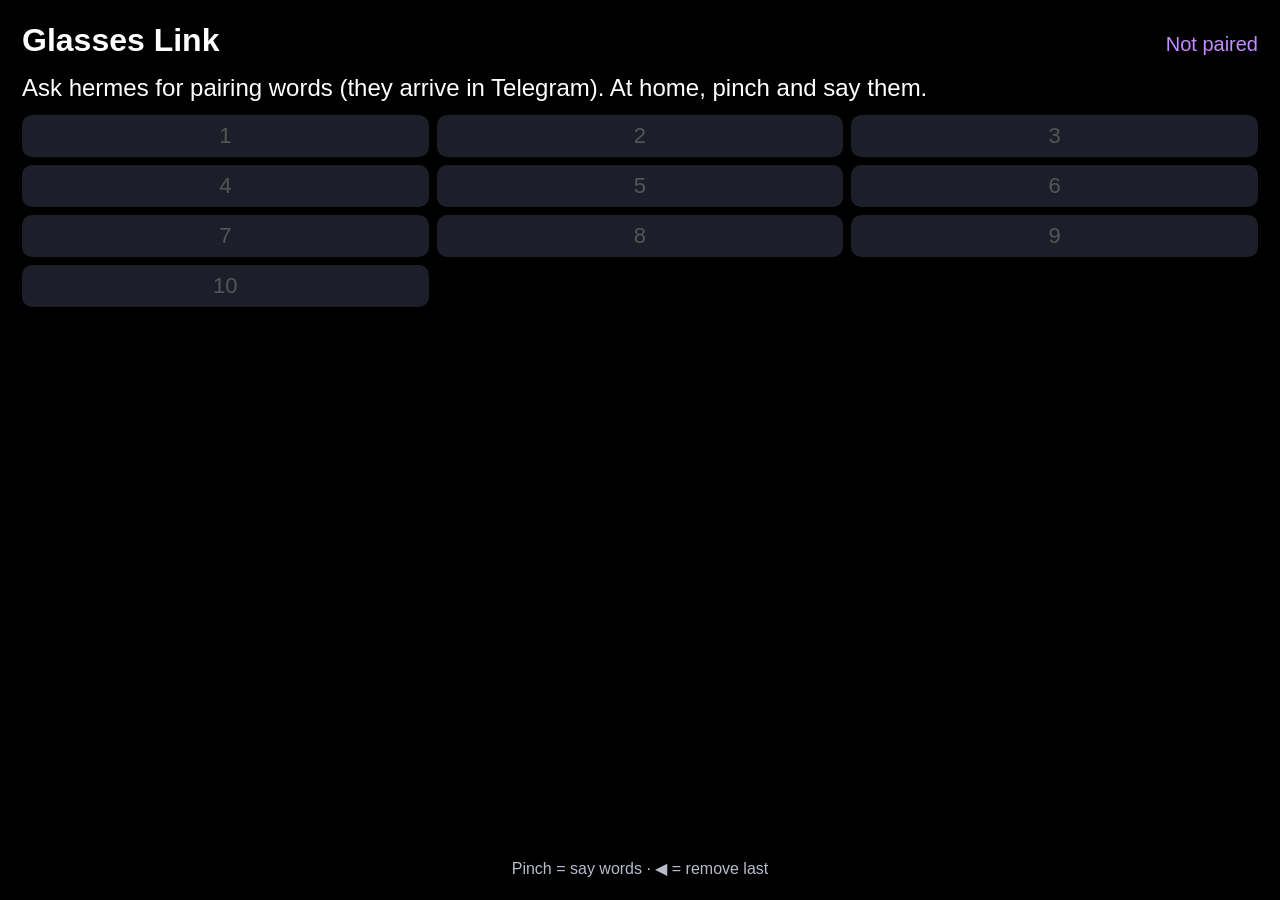
<file: index.html>
<!DOCTYPE html>
<html lang="en">
<head>
  <meta charset="UTF-8">
  <meta name="viewport" content="width=device-width, initial-scale=1.0, user-scalable=no">
  <meta name="description" content="Talk to Claude sessions from Meta Ray-Ban Display glasses. Messages are signed on the glasses; replies are encrypted.">
  <meta name="mrbd-web-app-capable" content="yes">
  <meta name="robots" content="noindex, nofollow, noarchive">
  <meta http-equiv="Content-Security-Policy" content="default-src 'self'; script-src 'self' 'unsafe-inline'; style-src 'unsafe-inline'; connect-src 'self' https://monitor.protaha.com; img-src data:; frame-src https://www.youtube-nocookie.com; base-uri 'none'; form-action 'none'">
  <title>Glasses Link</title>
  <link rel="icon" href="data:,">
  <style>
    :root { --bg:#000; --card:#1c1f2a; --text:#fff; --muted:#b8bccb; --busy:#5ee08a; --idle:#5ee08a; --focus:#ffd34d; --accent:#c08cff; --r:14px; }
    * { margin:0; padding:0; box-sizing:border-box; }
    html, body { width:100%; height:100%; }
    body { font-family:-apple-system,BlinkMacSystemFont,"Segoe UI",Roboto,sans-serif; background:var(--bg); color:var(--text); overflow:hidden; }
    .screen { height:100%; display:flex; flex-direction:column; padding:22px; gap:12px; }
    header { display:flex; justify-content:space-between; align-items:baseline; gap:12px; }
    h1 { font-size:32px; }
    #state { font-size:20px; color:var(--accent); font-variant-numeric:tabular-nums; }
    #body { flex:1; min-height:0; overflow-y:scroll; scrollbar-width:none; display:flex; flex-direction:column; gap:10px; }
    #body::-webkit-scrollbar { display:none; }
    #body.many { gap:6px; } #body.many .row { padding:7px 16px; font-size:21px; } #body.many .row .sub { font-size:16px; } #body.many .dot { width:15px; height:15px; }
    .row { display:flex; align-items:center; gap:14px; background:var(--card); border-radius:var(--r); padding:14px 18px; border:3px solid transparent; font-size:24px; font-weight:700; }
    .row.on { border-color:var(--focus); }
    .row .sub { margin-left:auto; font-size:18px; font-weight:400; color:var(--muted); }
    .dot { width:18px; height:18px; border-radius:50%; background:#8a8fa0; flex:none; }
    .busy .dot, .idle .dot { background:#8a8fa0; }
    .msg { flex:none; border-radius:var(--r); padding:10px 16px; font-size:21px; line-height:1.35; white-space:pre-line; }
    .msg .who { display:block; font-size:16px; font-weight:700; margin-bottom:2px; letter-spacing:.04em; text-transform:uppercase; }
    .msg.claude { background:var(--card); } .msg.claude .who { color:#36c8ff; }
    .msg.you { background:#23415a; } .msg.you .who { color:var(--focus); }
    .msg.progress { background:transparent; border:1px solid var(--busy); color:var(--muted); font-family:ui-monospace,Menlo,monospace; font-size:16px; line-height:1.3; white-space:pre-wrap; word-break:break-word; }
    .msg img.thumb { display:block; margin-top:8px; max-width:100%; max-height:240px; border-radius:10px; }
    .msg.working { background:transparent; border:2px dashed var(--busy); color:var(--busy); font-style:italic; }
    .msg.listening { background:transparent; border:2px dashed #36c8ff; color:#36c8ff; }
    .msg.reading { color:var(--muted); } .msg.reading .done { color:var(--muted); opacity:.7; }
    .msg.reading .hl-s { color:var(--text); background:rgba(255,211,77,.16); border-radius:6px; }
    .msg.reading .hl-w { background:var(--focus); color:#000; border-radius:4px; }
    .taps { font-size:30px; letter-spacing:.3em; text-align:center; color:var(--focus); margin:6px 0; }
    .msg.ask { background:transparent; border:2px solid var(--focus); } .msg.ask .who { color:var(--focus); }
    .note { font-size:22px; color:var(--muted); line-height:1.4; }
    .big { font-size:24px; line-height:1.4; }
    .words { display:grid; grid-template-columns:repeat(3,1fr); gap:8px; }
    .words span { background:var(--card); border-radius:10px; padding:8px; text-align:center; font-size:22px; }
    .words span.bad { color:#ff5c5c; } .words span.empty { color:#555; }
    .pin { display:flex; gap:16px; justify-content:center; margin:10px 0; }
    .pin span { width:64px; height:80px; border-radius:12px; background:var(--card); display:flex; align-items:center; justify-content:center; font-size:44px; font-weight:700; border:3px solid transparent; }
    .pin span.on { border-color:var(--focus); }
    .help { font-size:16px; color:var(--muted); text-align:center; }
    .vol { height:22px; border-radius:11px; background:var(--card); overflow:hidden; } .vol .fill { height:100%; background:var(--idle); }
    #music { position:fixed; right:0; bottom:0; width:200px; height:200px; border:0; opacity:0; pointer-events:none; }
    /* Session rail: always on the right while unlocked. red = waiting for you, green < 1 h, orange < 24 h, grey older */
    :root { --red:#ff5c5c; --green:#5ee08a; --orange:#ffb84d; --grey:#9aa0b2; }
    body.rail-on .screen { padding-right:calc(152px * var(--railtw, 1) * var(--railz, 1) + 12px); }
    /* the strip keeps the same size when the glasses text size changes: no text autosizing, plus a measured correction (--railz) */
    #rail { position:fixed; top:16px; right:12px; bottom:16px; width:calc(140px * var(--railtw, 1)); z-index:15; display:none; flex-direction:column; gap:6px; overflow:hidden;
            zoom:var(--railz, 1); -webkit-text-size-adjust:none; text-size-adjust:none; }
    #railprobe { position:fixed; left:-9999px; top:0; width:140px; font:700 50px -apple-system,BlinkMacSystemFont,"Segoe UI",Roboto,sans-serif; white-space:nowrap; -webkit-text-size-adjust:none; text-size-adjust:none; visibility:hidden; }
    body.rail-on #rail { display:flex; }
    #rail .rhead { font-size:17px; font-weight:800; text-align:center; padding:4px 0 2px; letter-spacing:.02em; }
    #rail .rhead.red { color:var(--red); } #rail .rhead.ok { color:var(--green); } #rail .rhead.off { color:var(--grey); }
    #rail .pill { flex:none; display:flex; flex-direction:column; gap:1px; background:var(--card); border-radius:10px; border-left:7px solid var(--grey); padding:5px 8px 5px 9px; }
    #rail .pill .rn { font-size:16px; font-weight:700; line-height:1.15; color:#fff; overflow:hidden; display:-webkit-box; -webkit-line-clamp:2; -webkit-box-orient:vertical; word-break:break-word; }
    #rail .pill .rt { font-size:17px; font-weight:700; font-variant-numeric:tabular-nums; }
    #rail .pill.green { border-left-color:var(--green); } #rail .pill.green .rt { color:var(--green); }
    #rail .pill.orange { border-left-color:var(--orange); } #rail .pill.orange .rt { color:var(--orange); }
    #rail .pill.grey { border-left-color:var(--grey); } #rail .pill.grey .rt { color:var(--grey); } #rail .pill.grey .rn { color:#c9cdd8; }
    #rail .pill.red { background:#b3261e; border-left-color:#ff5c5c; } #rail .pill.red .rt { color:#fff; }
    .dot.t-red { background:var(--red); } .dot.t-green { background:var(--green); } .dot.t-orange { background:var(--orange); } .dot.t-grey { background:var(--grey); } .dot.t-ask { background:#36c8ff; }
    #rail .more { font-size:15px; color:var(--muted); text-align:center; }
    #rail.stale .pill { background:var(--card) !important; border-left-color:#555 !important; } #rail.stale .pill .rt, #rail.stale .pill .rn { color:#9aa0b2 !important; }
  </style>
</head>
<body>
  <section class="screen">
    <header><h1 id="title">Glasses Link</h1><span id="state"></span></header>
    <div id="body"></div>
    <div class="help" id="help"></div>
  </section>
  <aside id="rail" aria-label="Sessions"></aside>
  <div id="railprobe" aria-hidden="true"><span>MMMMgg</span></div>
  <script src="words.js"></script>
  <script>
  (function () {
    'use strict';
    // ---- configuration (no secrets here: this page is public) ----
    var LOCAL = /^(127\.0\.0\.1|localhost)$/.test(location.hostname);
    var RELAY = LOCAL ? 'http://127.0.0.1:8791/devlink/api/' : 'https://monitor.protaha.com/devlink/api/';
    var PUB = LOCAL ? 'http://127.0.0.1:8766/pub/' : 'https://monitor.protaha.com/devlink/pub/';
    var SALT = 'glasses-devlink-v2', ITER = 200000, NWORDS = 10;
    var TARGETS = [{ id: 'hermes', name: 'hermes' }, { id: 'glasses-dev', name: 'glasses-dev' }, { id: 'claude', name: 'Ask Claude', ask: true }, { id: 'grano', name: 'Grano', noApprove: true },
                   { id: 'procurement', name: 'AFL Procurement', noApprove: true }, { id: 'afl-tracker', name: 'AFL Tracker', noApprove: true },
                   { id: 'customsez', name: 'CustomsEZ', noApprove: true }, { id: 'ksa-gda', name: 'KSA GDA', noApprove: true },
                   { id: 'security', name: 'Security', noApprove: true }, { id: 'italy', name: 'Italy trip', noApprove: true }];

    var bodyEl = document.getElementById('body'), stateEl = document.getElementById('state'),
        helpEl = document.getElementById('help'), titleEl = document.getElementById('title');
    var PAGE_V = '2026-11-25b';   // bump on every publish (glasses-link-publish.sh refuses an unchanged version)
    var enc = new TextEncoder();
    var K = null;                 // { mac, enc } non-extractable CryptoKeys + device token
    var S = { mode: 'boot', words: [], pin: [0, 0, 0, 0], at: 0, session: '', until: 0, target: 0, draft: '', msg: '',
              busy: false, reply: {}, answered: {} };

    // ---- small helpers ----
    function el(cls, text) { var d = document.createElement('div'); d.className = cls; if (text !== undefined) d.textContent = text; return d; }
    function hex(buf) { return Array.prototype.map.call(new Uint8Array(buf), function (b) { return ('0' + b.toString(16)).slice(-2); }).join(''); }
    function b64(s) { var bin = atob(s), u = new Uint8Array(bin.length); for (var i = 0; i < bin.length; i++) u[i] = bin.charCodeAt(i); return u; }
    var tts = window.speechSynthesis || null, speaking = false;
    // reading = what is being read aloud, so draw() can highlight the sentence (and word, if the voice reports words) and scroll to it
    var reading = null;
    // ---- background music: YouTube's own player in an isolated frame (no YouTube script in this page) ----
    var MUSIC_ID = 'P5r8Lp4tv2M';
    var music = { on: false, frame: null, ready: false, playing: null, vol: null, level: 40, yt: -1, pausedAt: 0, kickAt: 0 };
    try { var lv = parseInt(localStorage.getItem('gl-music-vol'), 10); if (lv >= 0 && lv <= 100) music.level = lv; } catch (e) {}
    function musicCmd(func, args) {
      if (!music.frame || !music.frame.contentWindow || !music.ready) return;   // the player starts itself (autoplay); commands only once it answers
      music.frame.contentWindow.postMessage(JSON.stringify({ event: 'command', func: func, args: args || [] }), 'https://www.youtube-nocookie.com');
    }
    function musicSync() {
      if (!music.frame) return;
      var want = music.on && !S.listening;                   // plays while the app is open; pauses only while the mic listens
      var vol = (speaking || (tts && tts.speaking)) ? Math.round(music.level * 0.35) : music.level;   // quieter while the page reads aloud
      if (want !== music.playing) { musicCmd(want ? 'playVideo' : 'pauseVideo'); music.playing = want; }
      if (want && vol !== music.vol) { musicCmd('setVolume', [vol]); music.vol = vol; }
    }
    function musicToggle() {
      music.on = !music.on;
      if (music.on && !music.frame) {
        var f = document.createElement('iframe');
        f.id = 'music'; f.title = 'Background music'; f.allow = 'autoplay; encrypted-media'; f.tabIndex = -1; f.setAttribute('aria-hidden', 'true');
        f.src = 'https://www.youtube-nocookie.com/embed/' + MUSIC_ID + '?autoplay=1&loop=1&playlist=' + MUSIC_ID + '&controls=0&disablekb=1&fs=0&enablejsapi=1&playsinline=1&vq=small';
        f.addEventListener('load', function () {
          try { f.contentWindow.postMessage(JSON.stringify({ event: 'listening', id: 'music' }), 'https://www.youtube-nocookie.com'); } catch (e) {}
          setTimeout(function () { if (!music.ready) { music.ready = true; music.playing = null; music.vol = null; musicSync(); } }, 4000);   // fallback if it never answers
        });
        document.body.appendChild(f); music.frame = f; music.playing = true;
      }
      musicSync();
    }
    window.addEventListener('message', function (ev) {          // the player answers once it is ready; only YouTube's frame is listened to
      if (ev.origin !== 'https://www.youtube-nocookie.com' || !music.frame || ev.source !== music.frame.contentWindow) return;
      var d = null; try { d = typeof ev.data === 'string' ? JSON.parse(ev.data) : ev.data; } catch (e) {}
      var st = d && (d.info && typeof d.info.playerState === 'number' ? d.info.playerState : (d.event === 'onStateChange' && typeof d.info === 'number' ? d.info : null));
      if (st !== null && st !== undefined) musicState(st);
      if (!music.ready) { music.ready = true; music.playing = null; music.vol = null; musicSync(); }
    });
    function musicState(st) {                                    // YouTube player state: 1 playing, 2 paused, 0 ended, 3 buffering
      if (st === 2 && music.yt !== 2) music.pausedAt = Date.now();
      music.yt = st;
    }
    music.onState = musicState;
    function musicResume() {                                     // another sound (notification, call, assistant) paused the player: start it again
      if (!music.frame || !music.ready || !music.on || S.listening) return;
      var now = Date.now();
      var stopped = (music.yt === 2 || music.yt === 0) && now - music.pausedAt > 3000;   // wait 3 s so a short interruption can finish
      var unknown = music.yt === -1 && now - music.kickAt > 10000;                       // no state reports at all: nudge every 10 s (harmless if already playing)
      if ((stopped || unknown) && now - music.kickAt > 3000) { music.kickAt = now; musicCmd('playVideo'); if (music.yt === 0) musicCmd('seekTo', [0, true]); }
    }
    function keepFocus() {                                       // the player must never take the gestures: give focus back to the app
      if (music.frame && document.activeElement === music.frame) { try { music.frame.blur(); } catch (e) {} }
      if (!document.hasFocus()) { try { window.focus(); } catch (e) {} }
      if (document.activeElement && document.activeElement !== document.body && document.activeElement.blur) document.activeElement.blur();
    }
    window.addEventListener('blur', function () { if (music.frame) setTimeout(keepFocus, 0); });
    function goWindow(dir) {                                    // swipe left inside a window: next window, wrapping
      var N = TARGETS.length + 1, pos = S.mode === 'music' ? TARGETS.length : S.target;
      pos = (pos + dir + N) % N;
      stopSpeaking(); S.ltaps = 0; S.msg = '';
      if (pos === TARGETS.length) { S.onMusic = true; S.mode = 'music'; }
      else { S.onMusic = false; S.target = pos; S.mode = 'chat'; poll(); }
      bodyEl.scrollTop = 0; draw();
    }
    function musicVol(d) {
      music.level = Math.max(0, Math.min(100, music.level + d));
      try { localStorage.setItem('gl-music-vol', String(music.level)); } catch (e) {}
      musicSync();
    }
    setInterval(function () { musicSync(); musicResume(); if (music.frame && document.activeElement === music.frame) keepFocus(); }, 400);
    function stopSpeaking() { if (tts) tts.cancel(); speaking = false; reading = null; }
    function sentences(text) {                              // [start, end) of each sentence in the shown text
      var re = /[^.!?\n]+[.!?]*\s*/g, out = [], m;
      while ((m = re.exec(text))) if (m[0].trim()) out.push([m.index, m.index + m[0].length]);
      return out.length ? out : [[0, text.length]];
    }
    function speakable(t) { return t.replace(/[*#`_>]/g, ' ').replace(/•/g, '. ').replace(/https?:\/\/\S+/g, 'link'); }
    function say(text, short, follow) {
      if (!tts) return;
      text = String(text);
      var parts = sentences(text);
      tts.cancel(); speaking = !short;
      reading = follow ? { text: text, parts: parts, i: -1, w: null } : null;
      var mine = reading;
      parts.forEach(function (pp, i) {
        var orig = text.slice(pp[0], pp[1]), spoken = speakable(orig).trim();
        if (!spoken) return;
        var lead = orig.length - orig.replace(/^\s+/, '').length;
        var u = new SpeechSynthesisUtterance(spoken); u.lang = 'en-US'; u.rate = 0.85;
        u.onstart = function () { if (reading === mine && mine) { mine.i = i; mine.w = null; draw(); } };
        u.onboundary = function (ev) {                      // word highlight only when the spoken text lines up with the shown text
          if (reading !== mine || !mine || ev.name !== 'word' || speakable(orig).trim().length !== orig.trim().length) return;
          var a = pp[0] + lead + ev.charIndex, n = ev.charLength || ((spoken.slice(ev.charIndex).match(/^\S+/) || [''])[0].length);
          mine.w = [a, a + n]; draw();
        };
        if (i === parts.length - 1) u.onend = function () { speaking = false; if (reading === mine) { reading = null; draw(); } };
        u.onerror = function () { speaking = false; if (reading === mine) { reading = null; draw(); } };
        tts.speak(u);
      });
    }
    function readingBubble(who, text) {                     // the message being read: dim text, current sentence lit, current word marked
      var b = el('msg claude reading'); b.appendChild(el('who', who));
      var R = reading, at = 0;
      R.parts.forEach(function (pp, i) {
        if (pp[0] > at) b.appendChild(document.createTextNode(text.slice(at, pp[0])));
        var sp = document.createElement('span'); sp.className = i === R.i ? 'hl-s' : (i < R.i ? 'done' : '');
        if (i === R.i && R.w && R.w[0] >= pp[0] && R.w[1] <= pp[1]) {
          sp.appendChild(document.createTextNode(text.slice(pp[0], R.w[0])));
          var w = document.createElement('span'); w.className = 'hl-w'; w.textContent = text.slice(R.w[0], R.w[1]); sp.appendChild(w);
          sp.appendChild(document.createTextNode(text.slice(R.w[1], pp[1])));
        } else sp.textContent = text.slice(pp[0], pp[1]);
        b.appendChild(sp); at = pp[1];
      });
      if (at < text.length) b.appendChild(document.createTextNode(text.slice(at)));
      return b;
    }

    // ---- key storage: IndexedDB, keys are non-extractable ----
    function db() {
      return new Promise(function (res, rej) {
        var r = indexedDB.open('glasses-link', 1);
        r.onupgradeneeded = function () { r.result.createObjectStore('kv'); };
        r.onsuccess = function () { res(r.result); }; r.onerror = function () { rej(r.error); };
      });
    }
    function kvGet(k) { return db().then(function (d) { return new Promise(function (res) { var q = d.transaction('kv').objectStore('kv').get(k); q.onsuccess = function () { res(q.result); }; q.onerror = function () { res(undefined); }; }); }); }
    function kvSet(k, v) { return db().then(function (d) { return new Promise(function (res, rej) { var t = d.transaction('kv', 'readwrite'); t.objectStore('kv').put(v, k); t.oncomplete = res; t.onerror = function () { rej(t.error); }; }); }); }
    function kvDel(k) { return db().then(function (d) { return new Promise(function (res) { var t = d.transaction('kv', 'readwrite'); t.objectStore('kv').delete(k); t.oncomplete = res; t.onerror = res; }); }); }

    // ---- crypto: same as devlink2.py on the control box ----
    function deriveAll(words) {
      var phrase = words.join(' ').toLowerCase();
      return crypto.subtle.importKey('raw', enc.encode(phrase), 'PBKDF2', false, ['deriveBits'])
        .then(function (base) { return crypto.subtle.deriveBits({ name: 'PBKDF2', hash: 'SHA-256', salt: enc.encode(SALT), iterations: ITER }, base, 256); })
        .then(function (kbits) { return crypto.subtle.importKey('raw', kbits, { name: 'HMAC', hash: 'SHA-256' }, false, ['sign']); })
        .then(function (master) {
          var lab = function (l) { return crypto.subtle.sign('HMAC', master, enc.encode(l)); };
          return Promise.all([lab('mac'), lab('enc'), lab('device')]);
        })
        .then(function (sub) {
          return Promise.all([
            crypto.subtle.importKey('raw', sub[0], { name: 'HMAC', hash: 'SHA-256' }, false, ['sign']),
            crypto.subtle.importKey('raw', sub[1], { name: 'AES-GCM' }, false, ['decrypt']),
            hex(sub[2])
          ]);
        })
        .then(function (k) { return { mac: k[0], enc: k[1], device: k[2] }; });
    }
    function signMsg(m) {
      var canon = [m.target, m.kind, String(m.ctr), String(m.ts), m.text || ''].join('\n');
      return crypto.subtle.sign('HMAC', K.mac, enc.encode(canon)).then(hex);
    }
    function decrypt(blob) {
      return crypto.subtle.decrypt({ name: 'AES-GCM', iv: b64(blob.iv), additionalData: enc.encode(SALT) }, K.enc, b64(blob.ct))
        .then(function (pt) { return JSON.parse(new TextDecoder().decode(pt)); });
    }
    window.__glassesSelfTest = function (words, m) {      // for the local exam only (uses throwaway words)
      return deriveAll(words).then(function (k) { var old = K; K = k; return signMsg(m).then(function (sig) { K = old; return { device: k.device, sig: sig }; }); });
    };

    // ---- relay ----
    function api(path, body) {
      body = body || {};
      body.device = K && K.device;
      if (S.session) body.session = S.session;
      return fetch(RELAY + path, { method: 'POST', headers: { 'Content-Type': 'application/json' }, body: JSON.stringify(body), cache: 'no-store' })
        .then(function (r) { return r.json().catch(function () { return {}; }).then(function (j) { j._status = r.status; return j; }); });
    }
    function failed(j) {
      if (j._status === 401 && /Not paired/.test(j.error || '')) { S.mode = 'pair'; S.words = []; S.session = ''; }
      else if (j._status === 401) { S.session = ''; S.mode = 'pin'; S.pin = [0, 0, 0, 0]; S.at = 0; }
      else if (j._status === 423) { S.mode = 'pair'; S.words = []; S.session = ''; }
      S.msg = j.error || ('Error ' + j._status); draw();
    }

    // ---- words from speech: snap each to the nearest list word ----
    function dist(a, b) {
      var d = []; for (var i = 0; i <= a.length; i++) { d[i] = [i]; } for (var j = 1; j <= b.length; j++) d[0][j] = j;
      for (i = 1; i <= a.length; i++) for (j = 1; j <= b.length; j++) d[i][j] = Math.min(d[i - 1][j] + 1, d[i][j - 1] + 1, d[i - 1][j - 1] + (a[i - 1] === b[j - 1] ? 0 : 1));
      return d[a.length][b.length];
    }
    var WSET = {}; WORDS.forEach(function (w) { WSET[w] = 1; });
    function snap(raw) {                                   // case never matters: "Rabbit" = "rabbit"
      var t = raw.toLowerCase().split(/[^a-z]+/).filter(Boolean), out = [];
      for (var i = 0; i < t.length; i++) {
        if (i + 1 < t.length && !WSET[t[i]] && WSET[t[i] + t[i + 1]]) { out.push(t[i] + t[i + 1]); i++; continue; }   // "sun flower"
        var w = t[i];
        if (WSET[w]) { out.push(w); continue; }
        if (/s$/.test(w) && WSET[w.slice(0, -1)]) { out.push(w.slice(0, -1)); continue; }                            // "rabbits"
        var best = null, bd = 9, ties = 0;
        WORDS.forEach(function (x) { var dd = dist(w, x); if (dd < bd) { bd = dd; best = x; ties = 1; } else if (dd === bd) ties++; });
        out.push((bd <= 1 || (bd === 2 && w.length >= 6 && ties === 1)) ? best : '?' + w);
      }
      return out;
    }

    // ---- speech to text ----
    var SR = window.SpeechRecognition || window.webkitSpeechRecognition, recog = null;
    function listen(done) {
      if (!SR) { S.msg = 'Speech to text is not available.'; draw(); return; }
      stopSpeaking();
      // Keeps listening through pauses: the speech engine stops by itself after a short silence,
      // so it is restarted and the text is kept, until Taha pinches (stopListening) or 3 minutes pass.
      var kept = '', cur = '', back = S.mode, t0 = Date.now(), restarts = 0, fatal = false;
      var MAX_MS = 180000, MAX_RESTARTS = 60;
      function join(a, b) { a = a.trim(); b = b.trim(); return a && b ? a + ' ' + b : (a || b); }
      var myId = ++listenId;
      listenStop = false; listenCancel = false; S.listening = true; S.draft = ''; S.staps = 0; draw(); musicSync();
      function finish() {
        if (myId !== listenId) return;                       // an old, cancelled session ending late: leave the new one alone
        recog = null; S.listening = false;
        if (listenCancel) { S.draft = ''; draw(); return; }   // Back while listening: throw the words away
        if (fatal) { draw(); return; }                       // keep the mic error on screen
        if (!kept) S.msg = "Didn't catch that.";
        done(kept, back);
      }
      function start() {
        var r = new SR(); recog = r; r.lang = 'en-US'; r.interimResults = true; r.continuous = true;
        r.onresult = function (ev) { if (myId !== listenId || listenCancel) return; cur = ''; for (var i = 0; i < ev.results.length; i++) cur += ev.results[i][0].transcript; S.draft = join(kept, cur); draw(); };
        r.onerror = function (ev) {
          if (ev.error === 'no-speech' || ev.error === 'aborted') return;
          if (restarts > 0) { listenStop = true; return; }     // a restart was refused: keep what was heard, go on
          fatal = true; S.msg = 'Mic error: ' + ev.error;
        };
        r.onend = function () {
          kept = join(kept, cur); cur = '';
          if (myId === listenId && !listenStop && !fatal && Date.now() - t0 < MAX_MS && restarts < MAX_RESTARTS) {
            restarts++;
            try { start(); return; } catch (e) { /* fall through and finish */ }
          }
          finish();
        };
        r.start();
      }
      try { start(); } catch (e) { recog = null; S.listening = false; S.msg = 'Mic busy, pinch again.'; draw(); }
    }
    var listenStop = false, listenCancel = false, listenId = 0;
    function stopListening() { listenStop = true; if (recog) { try { recog.stop(); } catch (x) {} } }
    function cancelListening() {                                // Back while listening: mic off, nothing kept, stay in the chat
      listenCancel = true; listenStop = true; S.staps = 0;
      if (recog) { try { recog.abort(); } catch (x) { try { recog.stop(); } catch (y) {} } }
      S.listening = false; S.draft = '';
      if (S.mode === 'confirm' || S.mode === 'chat') S.mode = 'chat';
      S.msg = 'Stopped listening.'; draw();
    }

    // ---- replies (encrypted on the control box, decrypted here) ----
    function target() { return TARGETS[S.target]; }
    function poll() {
      if (!K) return;
      TARGETS.forEach(function (t) {
        fetch(PUB + 'r-' + t.id + '.json?t=' + Date.now(), { cache: 'no-store' })
          .then(function (r) { if (!r.ok) throw new Error(r.status); return r.json(); })
          .then(decrypt)
          .then(function (p) {
            var old = S.reply[t.id], qOld = old && old.question;
            S.reply[t.id] = p;
            if (t.ask) {
              var last = '', ms = p.messages || [];
              for (var i = ms.length - 1; i >= 0; i--) if (ms[i].who === 'claude') { last = ms[i].text; break; }
              if (S.heard === undefined) S.heard = last;
              else if (last && last !== S.heard) {
                S.heard = last;
                if (S.mode === 'chat' && target().id === t.id && !S.listening && p.status !== 'busy') { S.msg = 'Reading · ▶ or pinch = stop'; say(last, false, true); }
              }
            }
            if (p.question !== qOld && p.question !== S.answered[t.id]) S.answered[t.id] = null;
            if (S.mode === 'chat' || S.mode === 'home') draw();
          })
          .catch(function () {});
      });
    }
    function question() {
      var r = S.reply[target().id];
      if (!r || !r.question || S.answered[target().id] === r.question) return '';
      return r.question;
    }

    // ---- session rail (right side, every unlocked screen) ----
    var railEl = document.getElementById('rail'), railData = null, railOffline = false, railSkew = 0, railFails = 0;
    function tone(s, now) {
      if (s.wait) return 'red';
      if (s.status === 'busy') return 'green';
      var a = now - (s.last || s.since || 0);
      return a < 3600 ? 'green' : a < 86400 ? 'orange' : 'grey';
    }
    function short(sec) {
      if (sec < 60) return 'now';
      if (sec < 3600) return Math.floor(sec / 60) + 'm';
      if (sec < 86400) { var h = Math.floor(sec / 3600), m = Math.floor((sec % 3600) / 60); return h + 'h' + (h < 10 && m ? ' ' + m + 'm' : ''); }
      return Math.floor(sec / 86400) + 'd';
    }
    var TONE_RANK = { red: 0, green: 1, orange: 2, grey: 3 };
    function railOrder(list, now) {
      return list.map(function (s) { return { s: s, t: tone(s, now) }; }).sort(function (a, b) {
        if (a.t !== b.t) return TONE_RANK[a.t] - TONE_RANK[b.t];
        if (a.t === 'red') return (a.s.wsince || 0) - (b.s.wsince || 0);       // longest waiting first
        if ((a.s.status === 'busy') !== (b.s.status === 'busy')) return a.s.status === 'busy' ? -1 : 1;   // working now first
        return (b.s.last || b.s.since || 0) - (a.s.last || a.s.since || 0);    // most recent first
      });
    }
    function renderRail() {
      var on = railShown();
      document.body.classList.toggle('rail-on', on);
      if (!on) return;
      var now = railNow(), list = (railData && railData.sessions) || [];
      var items = railOrder(list, now), reds = 0;
      items.forEach(function (x) { if (x.t === 'red') reds++; });
      var stale = railStale();
      railEl.textContent = '';
      railEl.classList.toggle('stale', stale);
      var h = document.createElement('div');
      h.className = 'rhead ' + (stale ? 'off' : reds ? 'red' : 'ok');
      h.textContent = stale ? (railData ? 'offline' : '…') : reds ? reds + ' waiting' : 'none waiting';
      railEl.appendChild(h);
      var pills = [];
      items.forEach(function (x) {
        var s = x.s, p = document.createElement('div'); p.className = 'pill ' + x.t;
        var n = document.createElement('span'); n.className = 'rn'; n.textContent = s.label;
        var t = document.createElement('span'); t.className = 'rt';
        if (x.t === 'red') { var w = short(Math.max(0, now - (s.wsince || now))); t.textContent = (s.wait === 'menu' ? 'answer · ' : 'reply · ') + (w === 'now' ? 'new' : w); }
        else if (s.status === 'busy') t.textContent = 'working';
        else if (!s.last) t.textContent = '—';
        else { var sa = short(Math.max(0, now - s.last)); t.textContent = sa === 'now' ? 'just now' : sa + ' ago'; }
        p.appendChild(n); p.appendChild(t); railEl.appendChild(p); pills.push(p);
      });
      var bottom = railEl.getBoundingClientRect().bottom, hidden = 0, m = null;
      while (pills.length && railEl.lastChild.getBoundingClientRect().bottom > bottom + 0.5) {
        if (!m) { m = document.createElement('div'); m.className = 'more'; railEl.appendChild(m); }
        railEl.removeChild(pills.pop()); hidden++; m.textContent = '+' + hidden + ' more';
      }
    }
    var RAIL_NAMES = { grano: 'Grano', procurement: 'AFL Procurement', 'afl-tracker': 'AFL Tracker', customsez: 'CustomsEZ', 'ksa-gda': 'KSA GDA', security: 'Security', italy: 'Italy trip' };
    function railSession(id) {
      if (railStale()) return null;
      var want = RAIL_NAMES[id] || id, list = (railData && railData.sessions) || [];
      for (var i = 0; i < list.length; i++) if (list[i].label === want) return list[i];
      return null;
    }
    function fetchRail() {
      if (!K || !railShown()) return;
      fetch(PUB + 'r-sessions.json?t=' + Date.now(), { cache: 'no-store' })
        .then(function (r) { if (!r.ok) throw new Error(r.status); return r.json(); })
        .then(decrypt)
        .then(function (p) { railFails = 0; if (railData && (p.at || 0) < (railData.at || 0)) return; if (!railData || p.at !== railData.at) railGotAt = Math.floor(Date.now() / 1000); railData = p; railOffline = false; railSkew = Math.floor(Date.now() / 1000) - (p.at || 0); if (S.mode === 'home') draw(); else renderRail(); })
        .catch(function () { if (++railFails >= 3) { railOffline = true; renderRail(); } });
    }
    function railShown() { return !!K && (S.mode === 'home' || S.mode === 'chat' || S.mode === 'confirm' || S.mode === 'music'); }
    function railNow() { return Math.floor(Date.now() / 1000) - railSkew; }      // control-box clock (glasses clock may drift)
    function railStale() { var list = (railData && railData.sessions) || []; return railOffline || !railData || !list.length || Math.floor(Date.now() / 1000) - railFetchedAt() >= 120; }
    var railGotAt = 0;
    function railFetchedAt() { return railGotAt; }
    // Strip size lock: compare the probe's rendered width with the canvas width of the same text (canvas is never
    // scaled by the glasses text size), and undo any page zoom (narrower layout). The strip then stays the same size.
    var railZ = 1;
    function railScale() {
      try {
        var pr = document.getElementById('railprobe'), cv = railScale.c || (railScale.c = document.createElement('canvas').getContext('2d'));
        cv.font = getComputedStyle(pr).fontWeight + ' 50px ' + getComputedStyle(pr).fontFamily;
        var want = cv.measureText(pr.textContent).width, got = pr.firstChild.getBoundingClientRect().width;
        var text = want > 0 && got > 0 ? got / want : 1, page = Math.min(1, (window.innerWidth || 600) / 600);
        var z = Math.round(Math.max(0.5, Math.min(1.25, page / text)) * 100) / 100;
        if (Math.abs(z - 1) < 0.03) z = 1;
        var tw = z === 1 ? 1 : Math.round(Math.max(1, Math.min(2, text)) * 100) / 100;   // text-only scaling: keep the strip as wide as before
        if (z !== railZ) { railZ = z; document.documentElement.style.setProperty('--railz', String(z)); document.documentElement.style.setProperty('--railtw', String(tw)); if (typeof renderRail === 'function' && railEl) renderRail(); }
      } catch (e) {}
    }
    window.addEventListener('resize', railScale);
    setInterval(fetchRail, 2500);
    railScale(); setInterval(railScale, 3000);
    setInterval(renderRail, 10000);

    // ---- drawing ----
    function pinBoxes() {
      var w = el('pin');
      S.pin.forEach(function (n, i) { var b = document.createElement('span'); if (i === S.at) { b.className = 'on'; b.textContent = n; } else b.textContent = i < S.at ? '•' : '–'; w.appendChild(b); });
      return w;
    }
    function bubble(cls, who, text) { var b = el('msg ' + cls); b.appendChild(el('who', who)); b.appendChild(document.createTextNode(text)); return b; }
    function draw() {
      bodyEl.textContent = '';
      bodyEl.classList.toggle('many', S.mode === 'home' && TARGETS.length + 1 > 6);
      var left = S.until ? Math.max(0, Math.round((S.until - Date.now()) / 60000)) : 0;
      if ((S.mode === 'chat' || S.mode === 'home' || S.mode === 'confirm' || S.mode === 'music') && Date.now() >= S.until) { S.mode = 'pin'; S.session = ''; S.pin = [0, 0, 0, 0]; S.at = 0; S.msg = 'Session ended. Enter your PIN.'; }
      renderRail();
      if (S.msg) bodyEl.appendChild(el('note', S.msg));
      titleEl.textContent = (S.mode === 'chat' || S.mode === 'confirm') ? target().name : 'Glasses Link';
      if (S.mode === 'boot') { stateEl.textContent = ''; helpEl.textContent = ''; bodyEl.appendChild(el('note', 'Starting…')); return; }
      if (S.mode === 'pair') {
        stateEl.textContent = 'Not paired';
        bodyEl.appendChild(el('big', 'Ask hermes for pairing words (they arrive in Telegram). At home, pinch and say them.'));
        var g = el('words');
        for (var i = 0; i < NWORDS; i++) { var sp = document.createElement('span'); var w = S.words[i]; sp.textContent = w ? w.replace(/^\?/, '') : (i + 1); sp.className = !w ? 'empty' : (w[0] === '?' ? 'bad' : ''); g.appendChild(sp); }
        bodyEl.appendChild(g);
        if (S.listening) bodyEl.appendChild(bubble('listening', 'Listening… (pinch to stop)', (S.draft || '…').toLowerCase()));
        var ready = S.words.length === NWORDS && S.words.every(function (x) { return x[0] !== '?'; });
        helpEl.textContent = ready ? 'Pinch = pair · ◀ = clear' : 'Pinch = say words · ◀ = remove last';
        return;
      }
      if (S.mode === 'newpin' || S.mode === 'pin') {
        stateEl.textContent = S.mode === 'newpin' ? 'Choose a PIN' : 'Locked';
        bodyEl.appendChild(el('big', S.mode === 'newpin' ? 'Choose a 4-digit PIN.' : 'Enter your PIN.'));
        bodyEl.appendChild(pinBoxes());
        helpEl.textContent = '▲ ▼ digit · ▶ next · ◀ back · Pinch = done';
        return;
      }
      if (S.mode === 'home') {
        stateEl.textContent = left + ' min';
        TARGETS.forEach(function (t, i) {
          var r = S.reply[t.id] || {}, row = el('row ' + (r.status || '')), rs = railSession(t.id), tn = rs ? tone(rs, railNow()) : '';
          if (i === S.target && !S.onMusic) row.classList.add('on');
          var dot = el('dot' + (tn ? ' t-' + tn : t.ask ? ' t-ask' : '')); row.appendChild(dot); row.appendChild(document.createTextNode(t.name));
          var sub = el('sub', r.question ? 'asks permission' : tn === 'red' ? 'waiting for you' : r.status === 'busy' ? 'working' : r.status === 'off' ? 'not running' : r.status ? 'ready' : '…');
          row.appendChild(sub); bodyEl.appendChild(row);
        });
        var mr = el('row ' + (music.on ? 'idle' : ''));
        if (S.onMusic) mr.classList.add('on');
        mr.appendChild(el('dot')); mr.appendChild(document.createTextNode('Music'));
        mr.appendChild(el('sub', music.on ? 'playing' : 'off')); bodyEl.appendChild(mr);
        var onRow = bodyEl.querySelector('.row.on'); if (onRow && onRow.scrollIntoView) onRow.scrollIntoView({ block: 'nearest' });   // larger text: keep the chosen row visible
        helpEl.textContent = '▲ ▼ choose · Pinch = open';
        return;
      }
      if (S.mode === 'music') {
        stateEl.textContent = left + ' min';
        titleEl.textContent = 'Music';
        bodyEl.appendChild(el('big', music.on ? '▶ Playing' : '■ Stopped'));
        bodyEl.appendChild(el('note', 'Arabic oud lo-fi · keeps playing while the app is open'));
        var vb = el('vol'); var fill = el('fill'); fill.style.width = music.level + '%'; vb.appendChild(fill); bodyEl.appendChild(vb);
        bodyEl.appendChild(el('note', 'Volume ' + music.level + ' %'));
        helpEl.textContent = 'Pinch = play/stop · ▲ louder · ▼ softer · ◀ = next window';
        return;
      }
      if (S.mode === 'confirm') {
        stateEl.textContent = left + ' min';
        bodyEl.appendChild(bubble('you', 'Send to ' + target().name + '?', S.draft));
        bodyEl.appendChild(el('taps', [1, 2].map(function (n) { return n <= (S.taps || 0) ? '●' : '○'; }).join(' ')));
        helpEl.textContent = 'Pinch 2× = SEND · Swipe = say again · Back = cancel';
        return;
      }
      if (S.mode === 'chat') {
        stateEl.textContent = left + ' min';
        var r2 = S.reply[target().id];
        if (!r2) bodyEl.appendChild(el('note', 'Loading replies…'));
        else {
          if (r2.status === 'off') bodyEl.appendChild(el('note', target().name + ' is not running.'));
          var shown = (r2.messages || []).slice(-4), readAt = -1;
          if (reading) for (var ri = shown.length - 1; ri >= 0; ri--) if (shown[ri].who === 'claude' && shown[ri].text === reading.text) { readAt = ri; break; }
          shown.forEach(function (m, mi) {
            var b = mi === readAt ? readingBubble(target().name, m.text) : bubble(m.who === 'you' ? 'you' : 'claude', m.who === 'claude' ? target().name : m.who === 'you' ? 'You' : 'Other', m.text);
            if (typeof m.thumb === 'string' && m.thumb.length < 90000 && /^[A-Za-z0-9+\/]+=*$/.test(m.thumb)) {
              var im = document.createElement('img'); im.className = 'thumb'; im.alt = 'image'; im.src = 'data:image/jpeg;base64,' + m.thumb;
              b.appendChild(im);
            }
            bodyEl.appendChild(b);
          });
        }
        if (S.listening) bodyEl.appendChild(bubble('listening', 'Listening… (pinch 2× to stop)', S.draft || '…'));
        var q = question();
        if (q && !S.listening) { bodyEl.appendChild(bubble('ask', target().name + ' asks permission', q)); helpEl.textContent = target().noApprove ? 'YES only at terminal/phone · ▼ = no · ◀ = next window' : 'Pinch = YES · ▼ = no · ◀ = next window'; }
        else {
          if (r2 && r2.status === 'busy' && !S.listening) {
            bodyEl.appendChild(el('msg working', '● ' + target().name + (target().ask ? ' is thinking…' : ' is working…')));
            if (r2.progress && r2.progress.length) bodyEl.appendChild(el('msg progress', r2.progress.join('\n')));
          }
          helpEl.textContent = S.listening ? 'Pinch 2× = stop' : (target().ask ? 'Pinch 2× = ask' : 'Pinch 2× = speak') + ' · ▶ = read · ◀ = next window';
        }
        var hl = reading && (bodyEl.querySelector('.hl-w') || bodyEl.querySelector('.hl-s'));
        if (hl) {                                                  // while reading: keep the words being read in the upper third
          bodyEl.scrollTop = Math.max(0, hl.offsetTop - bodyEl.offsetTop - Math.round(bodyEl.clientHeight / 3));
        } else {
          var last = bodyEl.lastElementChild;
          if (last) { var top = last.offsetTop - bodyEl.offsetTop; bodyEl.scrollTop = last.offsetHeight > bodyEl.clientHeight ? top : bodyEl.scrollHeight; }
        }
      }
    }

    // ---- actions ----
    function send(kind, text) {
      var now = Date.now();
      var ctr = Math.max(now, (S.lastCtr || 0) + 1); S.lastCtr = ctr;
      var m = { target: target().id, kind: kind, text: kind === 'text' ? text : '', ctr: ctr, ts: Math.floor(now / 1000) };
      S.busy = true;
      return kvSet('ctr', ctr).catch(function () {}).then(function () { return signMsg(m); }).then(function (sig) {
        m.sig = sig; return api('v2/send', { msg: m });
      }).then(function (j) {
        S.busy = false;
        if (!j.ok) { failed(j); return false; }
        return true;
      }).catch(function () { S.busy = false; S.msg = 'Cannot reach the link.'; draw(); return false; });
    }
    function readReply() {
      if (speaking) { stopSpeaking(); S.msg = 'Stopped.'; draw(); return; }
      var r = S.reply[target().id], text = '';
      if (r && r.status === 'busy') { say(target().name + ' is still working.', true); S.msg = 'Still working · nothing read'; draw(); return; }
      if (r) for (var i = r.messages.length - 1; i >= 0; i--) if (r.messages[i].who === 'claude') { text = r.messages[i].text; break; }
      if (!text) { S.msg = 'No reply to read yet.'; draw(); return; }
      S.msg = 'Reading · ▶ or pinch = stop'; draw(); say(text, false, true);
    }
    function pinDone() {
      var pin = S.pin.join(''), first = S.mode === 'newpin';
      S.busy = true; S.msg = 'Checking…'; draw();
      (first ? api('v2/setpin', { pin: pin }) : Promise.resolve({ ok: true })).then(function (j) {
        if (!j.ok) { S.busy = false; failed(j); return null; }
        return api('v2/unlock', { pin: pin });
      }).then(function (u) {
        if (!u) return;
        S.busy = false; S.pin = [0, 0, 0, 0]; S.at = 0;
        if (!u.ok) { if (u._status === 403) { S.msg = u.error + ' Tries left: ' + u.left; draw(); } else failed(u); return; }
        S.session = u.session; S.until = Date.now() + u.seconds * 1000; S.mode = 'home'; S.msg = ''; poll(); fetchRail(); draw();
      }).catch(function () { S.busy = false; S.msg = 'Cannot reach the link.'; draw(); });
    }
    function pairDone() {
      S.busy = true; S.msg = 'Pairing… (a few seconds)'; draw();
      var words = S.words.slice();
      deriveAll(words).then(function (k) {
        K = k; S.words = [];
        return Promise.all([kvSet('mac', k.mac), kvSet('enc', k.enc), kvSet('device', k.device)]);
      }).then(function () { return api('v2/hello'); }).then(function (j) {
        S.busy = false;
        if (!j.ok) { K = null; kvDel('device'); failed(j); S.msg = (j.error || 'Not accepted') + ' Check the words and try again.'; draw(); return; }
        S.mode = j.pin ? 'pin' : 'newpin'; S.msg = 'Paired ✓ Now delete the words from Telegram.'; draw();
      }).catch(function () { S.busy = false; S.msg = 'Pairing failed. Try again.'; draw(); });
    }

    var BACK = { Escape: 1, Backspace: 1, BrowserBack: 1, GoBack: 1 };
    window.addEventListener('popstate', function () {
      if (S.listening) { cancelListening(); if (S.mode === 'chat') history.pushState({ v: 'chat' }, '', location.href); return; }
      if (S.mode === 'confirm') { cancelSend(); history.pushState({ v: 'chat' }, '', location.href); return; }   // Back on the send screen = cancel, stay in the chat
      if (S.mode === 'chat') { S.mode = 'home'; stopSpeaking(); draw(); }
      else if (S.mode === 'music') { S.mode = 'home'; draw(); }
    });
    function cancelSend() { S.mode = 'chat'; S.draft = ''; S.taps = 0; stopSpeaking(); S.msg = 'Cancelled.'; draw(); }
    document.addEventListener('keydown', function (e) {
      var k = e.key;
      if (S.busy) { e.preventDefault(); return; }
      if (k === 'Enter' && (speaking || (tts && tts.speaking))) stopSpeaking();   // a pinch always silences the voice at once, so you hear it was received; it still counts
      if (S.listening) {
        if (k === 'Enter') {
          e.preventDefault();
          if (S.mode === 'pair') { stopListening(); return; }        // pairing words: one pinch, as before
          var nowS = Date.now();
          S.staps = (S.staps && nowS - S.stapAt < 4000) ? S.staps + 1 : 1; S.stapAt = nowS;
          if (S.staps < 2) { S.msg = 'Pinch once more to stop'; draw(); return; }
          S.staps = 0; S.msg = ''; stopListening();
        }
        else if (BACK[k]) { e.preventDefault(); cancelListening(); }
        return;
      }
      if (BACK[k]) {
        if (S.mode === 'confirm') { e.preventDefault(); cancelSend(); return; }
        if (S.mode === 'chat' || S.mode === 'music') { e.preventDefault(); history.back(); }
        return;                                                   // elsewhere Back leaves the app
      }
      e.preventDefault();
      if (S.mode === 'pair') {
        var ready = S.words.length === NWORDS && S.words.every(function (x) { return x[0] !== '?'; });
        if (k === 'Enter' && ready) { pairDone(); return; }
        if (k === 'ArrowLeft') { if (ready) S.words = []; else S.words.pop(); S.msg = ''; draw(); return; }
        if (k === 'Enter') listen(function (said) {
          var got = snap(said); S.words = S.words.concat(got).slice(0, NWORDS);
          var bad = S.words.filter(function (x) { return x[0] === '?'; }).length;
          S.msg = !said ? "Didn't catch that." : bad ? bad + ' word(s) not recognised (red). Swipe left to remove the last word.' : (S.words.length < NWORDS ? (NWORDS - S.words.length) + ' more word(s).' : 'All ' + NWORDS + ' words heard. Check them, then pinch.');
          draw();
        });
        return;
      }
      if (S.mode === 'newpin' || S.mode === 'pin') {
        if (k === 'ArrowUp') S.pin[S.at] = (S.pin[S.at] + 1) % 10;
        else if (k === 'ArrowDown') S.pin[S.at] = (S.pin[S.at] + 9) % 10;
        else if (k === 'ArrowRight') S.at = Math.min(3, S.at + 1);
        else if (k === 'ArrowLeft') S.at = Math.max(0, S.at - 1);
        else if (k === 'Enter') { if (S.at < 3) S.at++; else { pinDone(); return; } }
        draw(); return;
      }
      if (S.mode === 'music') {
        if (k === 'Enter') musicToggle();
        else if (k === 'ArrowUp') musicVol(10);
        else if (k === 'ArrowDown') musicVol(-10);
        else if (k === 'ArrowLeft') { goWindow(1); return; }
        draw(); return;
      }
      if (S.mode === 'home') {
        var N = TARGETS.length + 1, pos = S.onMusic ? TARGETS.length : S.target;
        if (k === 'ArrowDown' || k === 'ArrowRight') pos = (pos + 1) % N;
        else if (k === 'ArrowUp' || k === 'ArrowLeft') pos = (pos + N - 1) % N;
        if (pos === TARGETS.length) S.onMusic = true; else { S.onMusic = false; S.target = pos; }
        if (k === 'Enter' && S.onMusic) { history.pushState({ v: 'music' }, '', location.href); S.mode = 'music'; S.msg = ''; }
        else if (k === 'Enter') { history.pushState({ v: 'chat' }, '', location.href); S.mode = 'chat'; S.msg = ''; poll(); }
        draw(); return;
      }
      if (S.mode === 'confirm') {
        if (k === 'ArrowLeft' || k === 'ArrowRight') {                                 // edit: say the message again; the new words replace the old
          var old = S.draft; S.taps = 0; stopSpeaking(); S.mode = 'chat'; S.msg = 'Say it again';
          listen(function (said) {
            S.mode = 'confirm'; S.taps = 0;
            if (!said) { S.draft = old; S.msg = "Didn't catch that. Kept the old words."; draw(); return; }
            S.draft = said; S.msg = 'Changed.'; draw(); say('Send: ' + said + '? Pinch twice to send.', true);
          });
          return;
        }
        if (k === 'Enter') {
          var now = Date.now();
          S.taps = (S.taps && now - S.tapAt < 4000) ? S.taps + 1 : 1; S.tapAt = now;
          if (S.taps < 2) { S.msg = '1 of 2 · pinch once more to send'; draw(); return; }
          S.taps = 0; stopSpeaking();
          send('text', S.draft).then(function (ok) { if (ok) { S.mode = 'chat'; S.draft = ''; S.msg = 'Sent ✓'; say('Sent.', true); draw(); } });
        }
        return;
      }
      if (S.mode === 'chat') {
        if (k === 'ArrowLeft') { goWindow(1); return; }              // swipe left = next window
        if (k === 'ArrowRight') { readReply(); return; }              // swipe right = read the reply (again = stop)
        var q = question();
        if (q && k === 'Enter' && target().noApprove) { S.msg = 'Approve this at the terminal or phone.'; draw(); return; }
        if (q && (k === 'Enter' || k === 'ArrowDown')) {
          var kind = k === 'Enter' ? 'approve' : 'deny', t = target().id;
          send(kind, '').then(function (ok) { if (ok) { S.answered[t] = q; S.msg = kind === 'approve' ? 'Approved ✓' : 'Refused ✓'; draw(); } });
          return;
        }
        if (k === 'ArrowDown') { bodyEl.scrollTop += Math.round(bodyEl.clientHeight * 0.8); return; }
        if (k === 'ArrowUp') { bodyEl.scrollTop -= Math.round(bodyEl.clientHeight * 0.8); return; }
        if (k === 'Enter') {
          var nowL = Date.now();
          S.ltaps = (S.ltaps && nowL - S.ltapAt < 4000) ? S.ltaps + 1 : 1; S.ltapAt = nowL;
          if (S.ltaps < 2) { S.msg = 'Pinch once more to ' + (target().ask ? 'ask' : 'speak'); draw(); return; }
          S.ltaps = 0; S.msg = '';
        }
        if (k === 'Enter') listen(function (said) {
          if (!said) { if (!S.msg) S.msg = "Didn't catch that."; draw(); return; }
          if (target().ask) {
            send('text', said).then(function (ok) { if (ok) { S.msg = 'Asked ✓ · answer in a few seconds'; say('Asking.', true); draw(); } });
            return;
          }
          S.draft = said; S.mode = 'confirm'; S.taps = 0; S.msg = ''; draw(); say('Send: ' + said + '? Pinch twice to send.', true);
        });
      }
    });

    // ---- start ----
    Promise.all([kvGet('mac'), kvGet('enc'), kvGet('device'), kvGet('ctr')]).then(function (v) {
      if (v[0] && v[1] && v[2]) { K = { mac: v[0], enc: v[1], device: v[2] }; S.lastCtr = v[3] || 0; S.mode = 'pin'; }
      else S.mode = 'pair';
      draw();
    }).catch(function () { S.mode = 'pair'; S.msg = 'Storage not available: pairing will not be remembered.'; draw(); });
    setInterval(function () { if (S.mode === 'chat' || S.mode === 'home') poll(); }, 2500);
    setInterval(function () { if (S.mode === 'chat' || S.mode === 'home' || S.mode === 'confirm' || S.mode === 'music') draw(); }, 30000);
    // Update check (Taha 2026-11-25): the glasses keep old copies of this page. Every 5 min fetch this page fresh;
    // if its PAGE_V differs, reload under a new address, but only on the home or PIN screen, after 60 s without a key,
    // with the mic and music off. Nothing else is fetched or run: the new page loads normally (same CSP, same pairing).
    var lastKey = Date.now(), updateTo = '';
    document.addEventListener('keydown', function () { lastKey = Date.now(); }, true);
    function checkUpdate() {
      fetch(location.pathname + '?u=' + Date.now(), { cache: 'no-store' }).then(function (r) { return r.ok ? r.text() : ''; }).then(function (t) {
        var m = /var PAGE_V = '([0-9a-z-]{1,20})'/.exec(t);
        if (m && m[1] !== PAGE_V) updateTo = m[1];
      }).catch(function () {});
    }
    setTimeout(checkUpdate, 20000); setInterval(checkUpdate, 300000);
    setInterval(function () {
      if (updateTo && (S.mode === 'home' || S.mode === 'pin') && !S.listening && !music.on && Date.now() - lastKey > 60000) {
        try { if (sessionStorage.getItem('gl-upd-tried') === updateTo) { updateTo = ''; return; } sessionStorage.setItem('gl-upd-tried', updateTo); } catch (e) { updateTo = ''; return; }   // one try per version: never a reload loop
        location.replace(location.pathname + '?v=' + encodeURIComponent(updateTo));
      }
    }, 5000);
  })();
  </script>
</body>
</html>
</file>
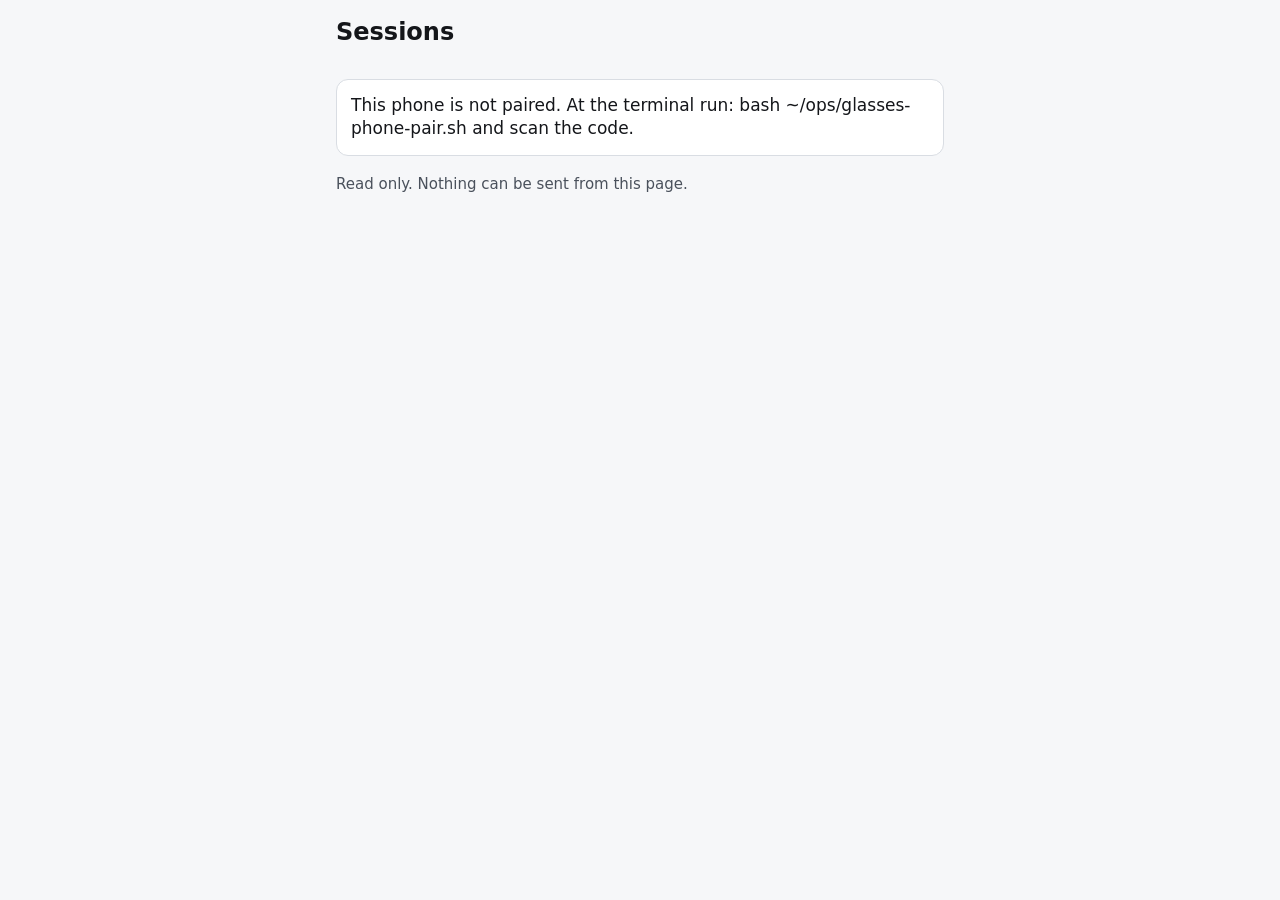
<file: phone.html>
<!doctype html>
<html lang="en">
<head>
  <meta charset="utf-8">
  <meta name="viewport" content="width=device-width, initial-scale=1">
  <meta http-equiv="Content-Security-Policy" content="default-src 'none'; script-src 'self'; style-src 'self'; connect-src https://monitor.protaha.com; img-src data:; base-uri 'none'; form-action 'none'">
  <meta name="referrer" content="no-referrer">
  <meta name="robots" content="noindex, nofollow">
  <meta name="color-scheme" content="light dark">
  <meta name="apple-mobile-web-app-capable" content="yes">
  <meta name="mobile-web-app-capable" content="yes">
  <meta name="apple-mobile-web-app-title" content="Sessions">
  <title>Sessions (read only)</title>
  <link rel="stylesheet" href="phone.css">
</head>
<body>
  <header>
    <h1>Sessions</h1>
    <p id="head" class="head">…</p>
  </header>
  <p id="hint" class="msg hint" hidden>Want an icon? Now tap Share, then <b>Add to Home Screen</b> (within 2 minutes). Only that option: Copy, Messages or AirDrop would send the key. The key stays in the icon and in Safari history until you cancel it at the terminal.</p>
  <main id="list" aria-live="polite"></main>
  <p id="msg" class="msg" hidden></p>
  <footer>
    <p id="upd" class="upd"></p>
    <p class="note">Read only. Nothing can be sent from this page.</p>
    <button id="forget" type="button" hidden>Forget this phone</button>
  </footer>
  <script src="phone.js"></script>
</body>
</html>
</file>
<file: phone.css>
:root {
  --bg: #f6f7f9; --card: #ffffff; --fg: #14161a; --dim: #4a515c; --line: #d9dde3;
  --red: #b3261e; --green: #1b7a3a; --orange: #a14f00; --grey: #5f6670;
  --redbg: #fdecea;
}
@media (prefers-color-scheme: dark) {
  :root {
    --bg: #0f1114; --card: #1b1e24; --fg: #f1f3f5; --dim: #b4bac4; --line: #2c313a;
    --red: #ff8a80; --green: #6fdc8c; --orange: #ffb35c; --grey: #a3aab4;
    --redbg: #3a1714;
  }
}
* { box-sizing: border-box; }
html, body { margin: 0; background: var(--bg); color: var(--fg); }
body { font: 17px/1.4 system-ui, -apple-system, "Segoe UI", Roboto, sans-serif; max-width: 640px; margin: 0 auto; padding: 16px; overflow-wrap: anywhere; }
header { display: flex; align-items: baseline; justify-content: space-between; gap: 12px; margin-bottom: 12px; }
h1 { font-size: 24px; margin: 0; }
.head { margin: 0; font-weight: 700; color: var(--dim); }
.head.red { color: var(--red); }
#list { display: flex; flex-direction: column; gap: 10px; }
.card { display: flex; align-items: center; gap: 12px; background: var(--card); border: 1px solid var(--line); border-left: 6px solid var(--grey); border-radius: 12px; padding: 12px 14px; min-height: 56px; }
.card .dot { width: 14px; height: 14px; border-radius: 50%; flex: none; background: var(--grey); }
.card .name { font-weight: 700; flex: 1; min-width: 0; }
.card .when { color: var(--dim); text-align: right; }
.card.red { border-left-color: var(--red); background: var(--redbg); }
.card.red .dot { background: var(--red); } .card.red .when { color: var(--red); font-weight: 700; }
.card.green { border-left-color: var(--green); } .card.green .dot { background: var(--green); } .card.green .when { color: var(--green); }
.card.orange { border-left-color: var(--orange); } .card.orange .dot { background: var(--orange); } .card.orange .when { color: var(--orange); }
.stale .card { opacity: .55; filter: grayscale(1); }
.msg { background: var(--card); border: 1px solid var(--line); border-radius: 12px; padding: 14px; }
footer { margin-top: 18px; color: var(--dim); font-size: 15px; }
footer p { margin: 6px 0; }
#forget { min-height: 44px; padding: 0 16px; margin-top: 8px; border-radius: 10px; border: 1px solid var(--line); background: var(--card); color: var(--fg); font: inherit; }
.hint { margin: 0 0 12px; border-color: var(--green); }
</file>
